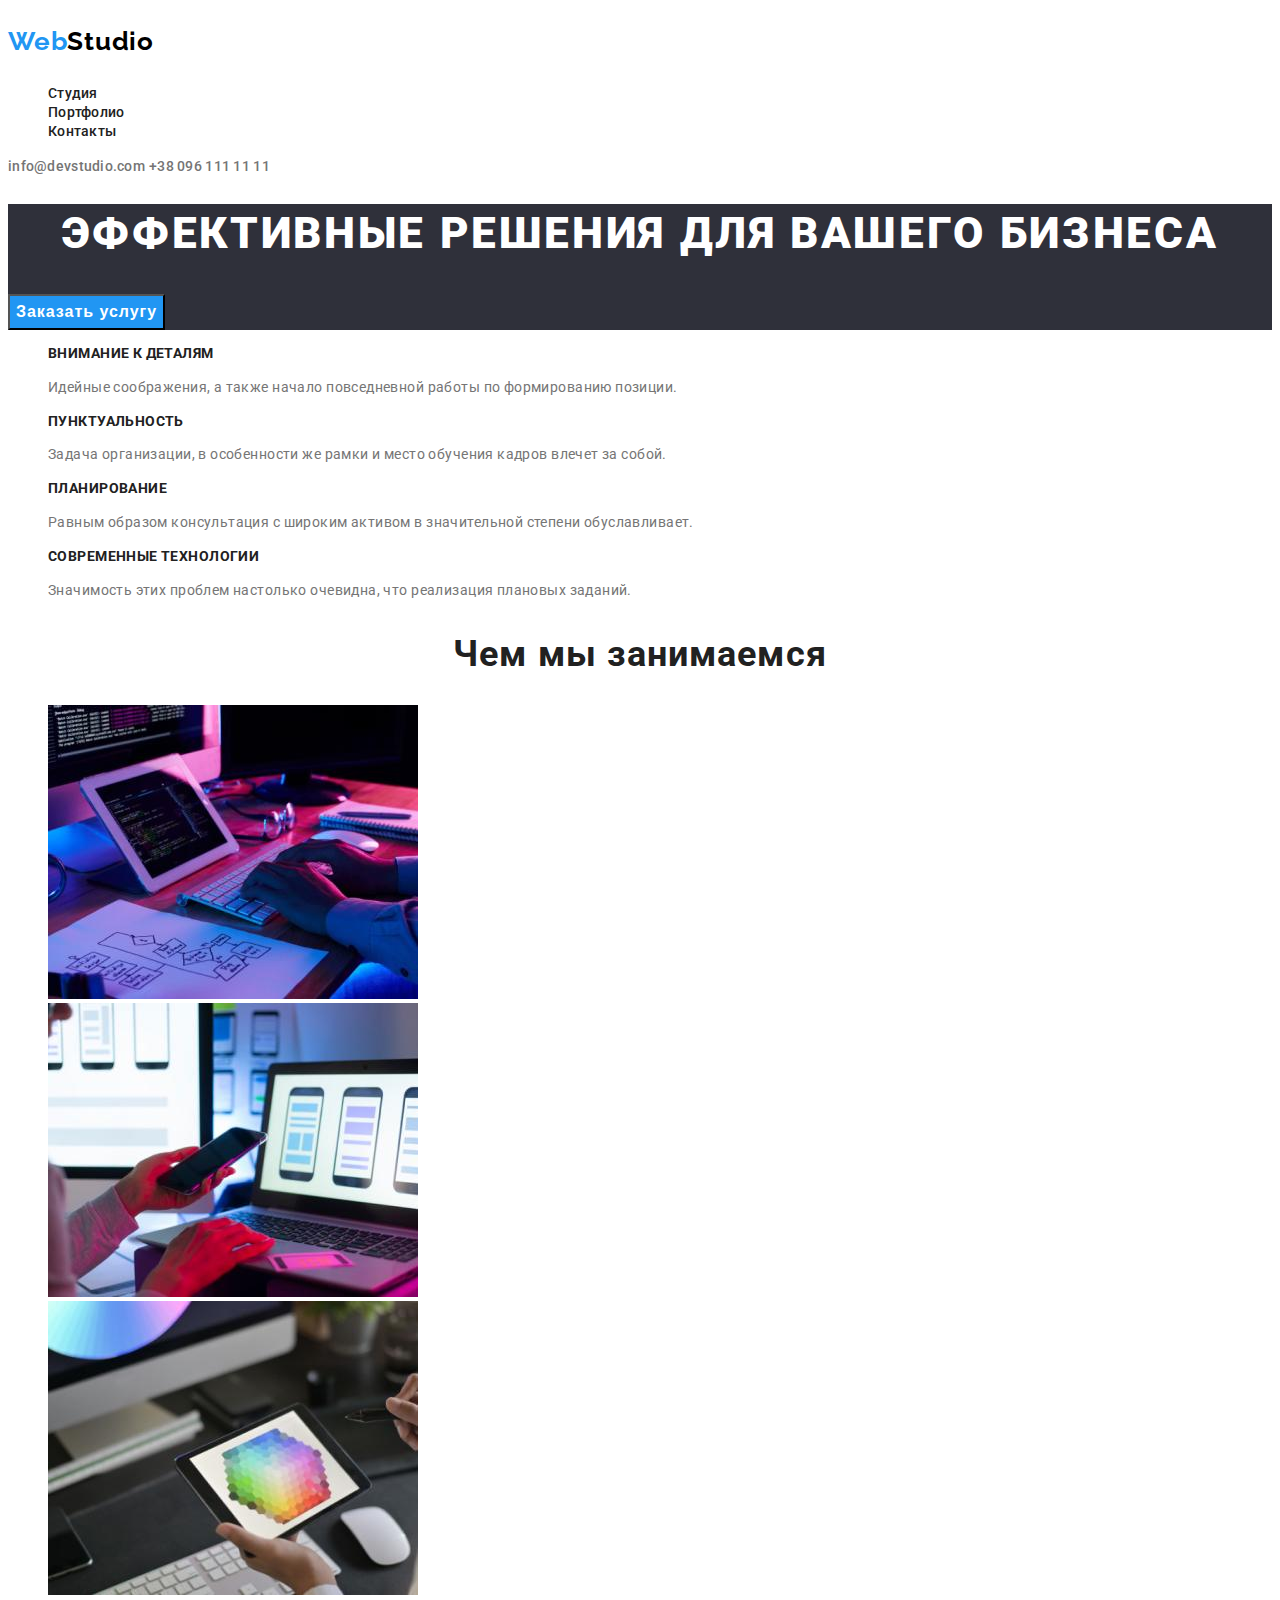
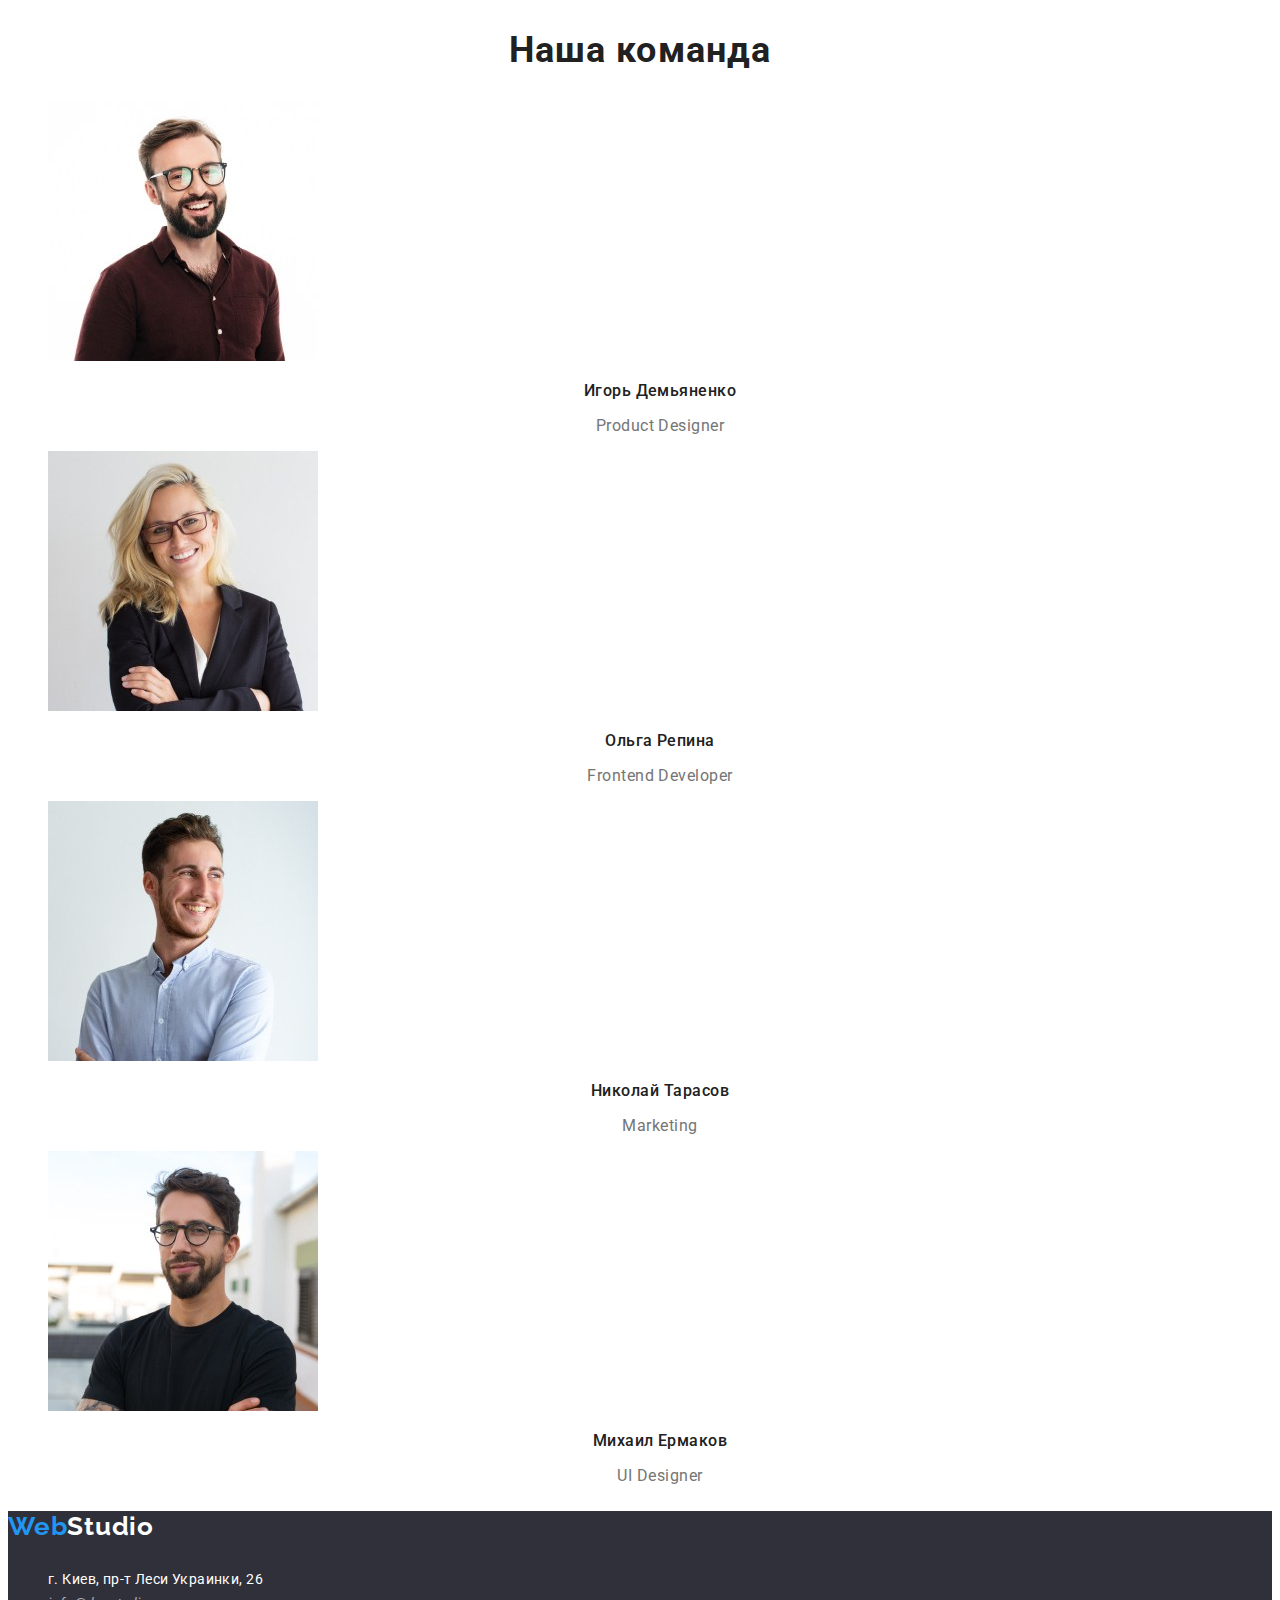
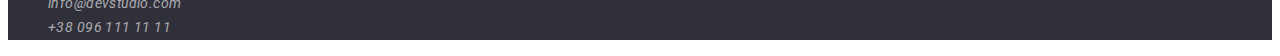
<file: index.html>
<!DOCTYPE html>
<html lang="ru">
<head>
    <meta charset="UTF-8">
    <meta http-equiv="X-UA-Compatible" content="IE=edge">
    <meta name="viewport" content="width=device-width, initial-scale=1.0">
    <link rel="preconnect" href="https://fonts.googleapis.com">
    <link rel="preconnect" href="https://fonts.gstatic.com" crossorigin>
    <link href="https://fonts.googleapis.com/css2?family=Raleway:wght@700&family=Roboto:wght@400;500;700;900&display=swap"
        rel="stylesheet">
    <link rel="stylesheet" href="./css/styles.css">
     <title>Главная</title>
</head>
<body>
    <header>
        <nav>
            <a class="logo" href="index.html"> <p class="first-logo-color">Web<span class="second-logo-color">Studio</span></p></a>
            <ul class="list">
                <li>
                    <a href="index.html" class="link-navigation link">Студия</a>
                </li>
                <li>
                    <a href="portfolio.html" class="link-navigation link">Портфолио</a>
                </li>
                <li>
                    <a href="Контакты" class="link-navigation link">Контакты</a>
                </li>
            </ul>
        </nav>
        <a href="mailto:info@devstudio.com" class="header-mail link">info@devstudio.com</a>
        <a href="tel:+380961111111" class="header-tel link">+38 096 111 11 11</a>
    </header>
    <main>
        <div class="main-title">
            <h1 class="title-text">Эффективные решения для вашего бизнеса</h1>
            <button type="button" class="title-button">Заказать услугу</button>
        </div>
        <section>
            <ul class="list">
                <li>
                    <h3 class="title-list">Внимание к деталям</h3>
                    <p class="list-text">Идейные соображения, а также начало повседневной работы по формированию позиции.</p>
                </li>
                <li>
                    <h3 class="title-list">Пунктуальность</h3>
                    <p class="list-text">Задача организации, в особенности же рамки и место обучения кадров влечет за собой.</p>
                </li>
                <li>
                    <h3 class="title-list">Планирование</h3>
                    <p class="list-text">Равным образом консультация с широким активом в значительной степени обуславливает.</p>
                </li>
                <li>
                    <h3 class="title-list">Современные технологии</h3>
                    <p class="list-text">Значимость этих проблем настолько очевидна, что реализация плановых заданий.</p>
                </li>
            </ul>
        </section>
        <section>
            <h2 class="heading-section-doit">Чем мы занимаемся</h2>
            <ul class="list">
                <li>
                    <img src="./images/box 1.jpg" alt="work" width="370" height="294">
                </li>
                <li>
                    <img src="./images/box 2.jpg" alt="work" width="370" height="294">
                </li>
                <li>
                    <img src="./images/box 3.jpg" alt="work" width="370" height="294">
                </li>
            </ul>
        </section>
        <section>
            <h2 class="heading-section-teem">Наша команда</h2>
            <ul class="list">
                <li>
                    <img src="./images/img.jpg" alt="Портрет человека Игорь Демьяненко" width="270" height="260">
                    <h3 class="list-teem-name">Игорь Демьяненко</h3>
                    <p lang="en" class="list-teem-position">Product Designer</p>
                </li>
                <li>
                    <img src="./images/img (1).jpg" alt="Портрет человека Ольга Репина" width="270" height="260">
                    <h3 class="list-teem-name">Ольга Репина</h3>
                    <p lang="en" class="list-teem-position">Frontend Developer</p>
                </li>
                <li>
                    <img src="./images/img (2).jpg" alt=" Портрет человека Николай Тарасов" width="270" height="260">
                    <h3 class="list-teem-name">Николай Тарасов</h3>
                    <p lang="en" class="list-teem-position">Marketing</p>
                </li>
                <li>
                    <img src="./images/img (3).jpg" alt="Портрет человека Михаил Ермаков" width="270" height="260">
                    <h3 class="list-teem-name">Михаил Ермаков</h3>
                    <p lang="en" class="list-teem-position">UI Designer</p>
                </li>
            </ul>
        </section>
    </main>
    <footer class="footer">
        <a class="logo" href="index.html">
            <p class="first-logo-color link">Web<span class="second-logo-color-2">Studio</span></p>
        </a>
        <address>
            <ul class="list">
                <li>
                    <a href="https://goo.gl/maps/amdqTP33AeM6pwAu6" target="_blank" class="footer-addres link">г. Киев, пр-т Леси Украинки, 26</a>
                </li>
                <li>
                    <a href="mailto:info@devstudio.com" class="footer-mail link">info@devstudio.com</a>
                </li>
                <li>
                    <a href="tel:+380961111111" class="footer-tel link">+38 096 111 11 11</a>
                </li>
            </ul>
        </address>

    </footer>
</body>
</html>
</file>
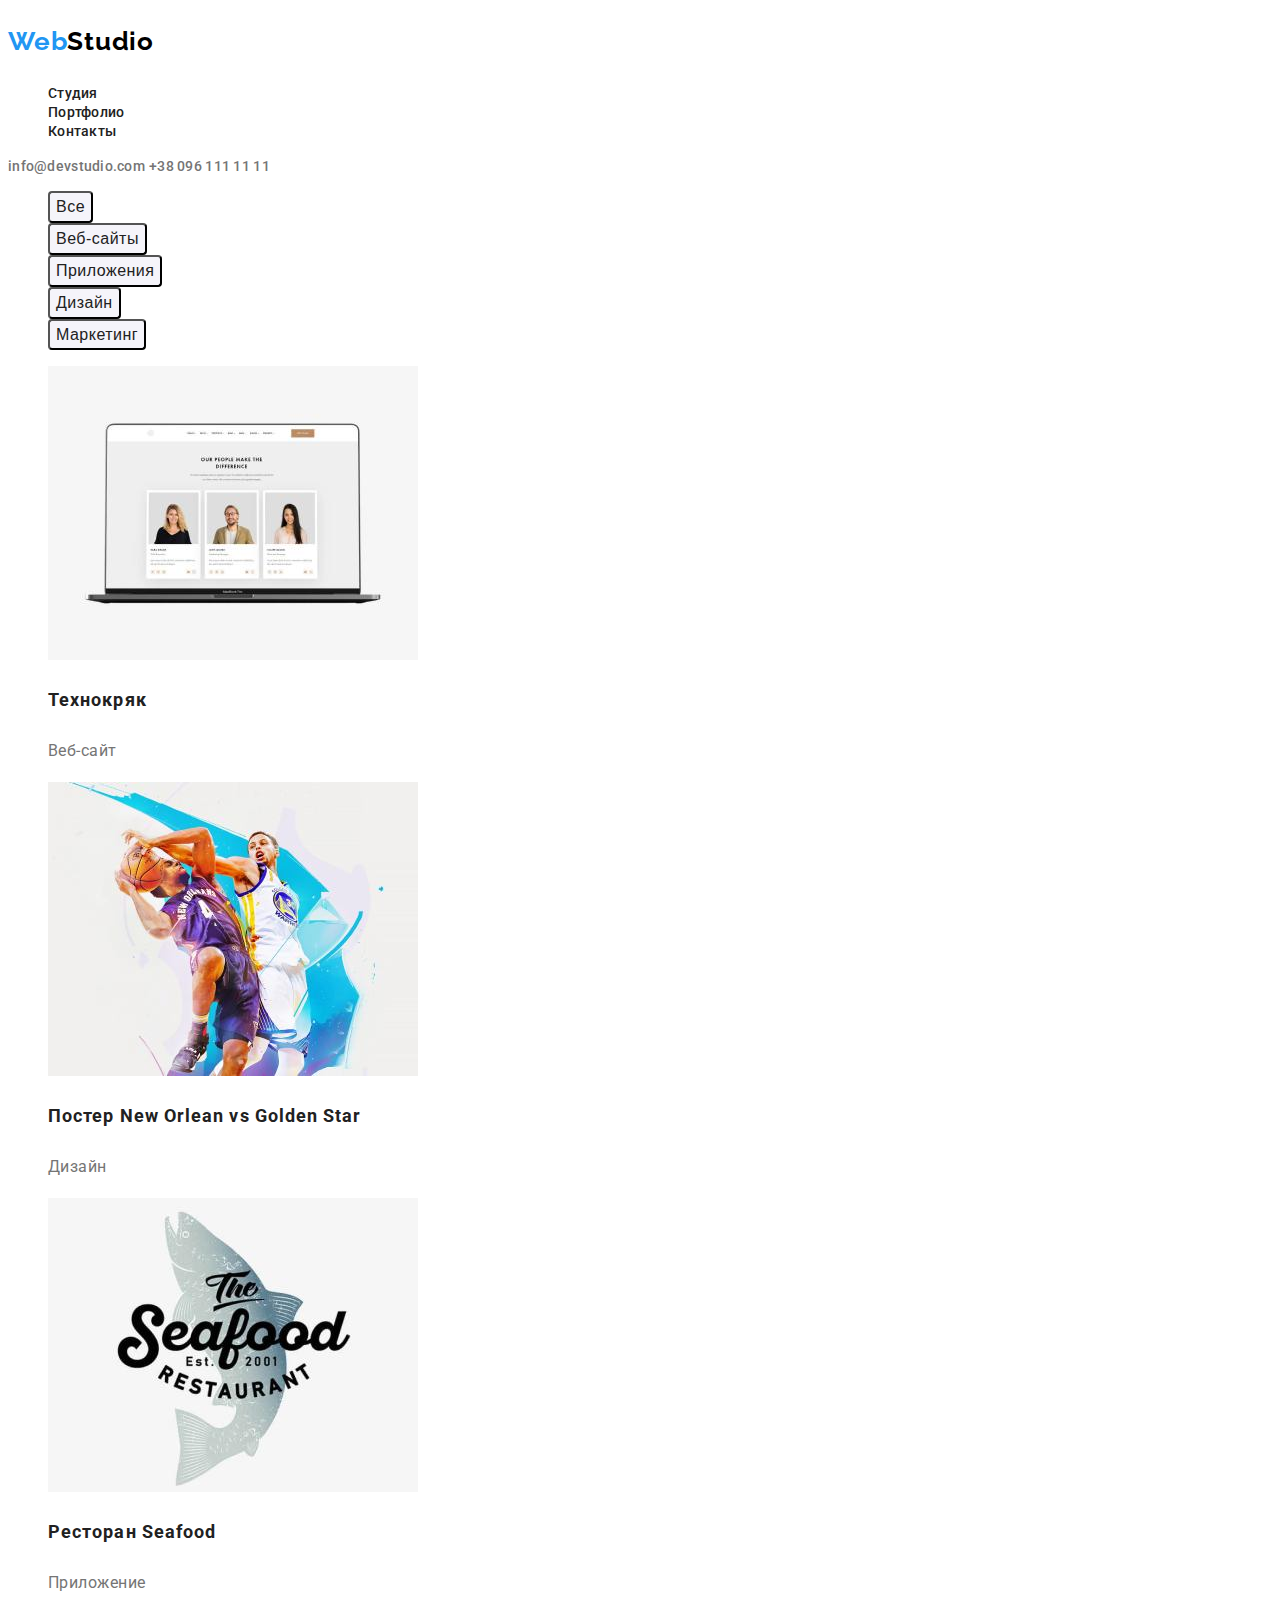
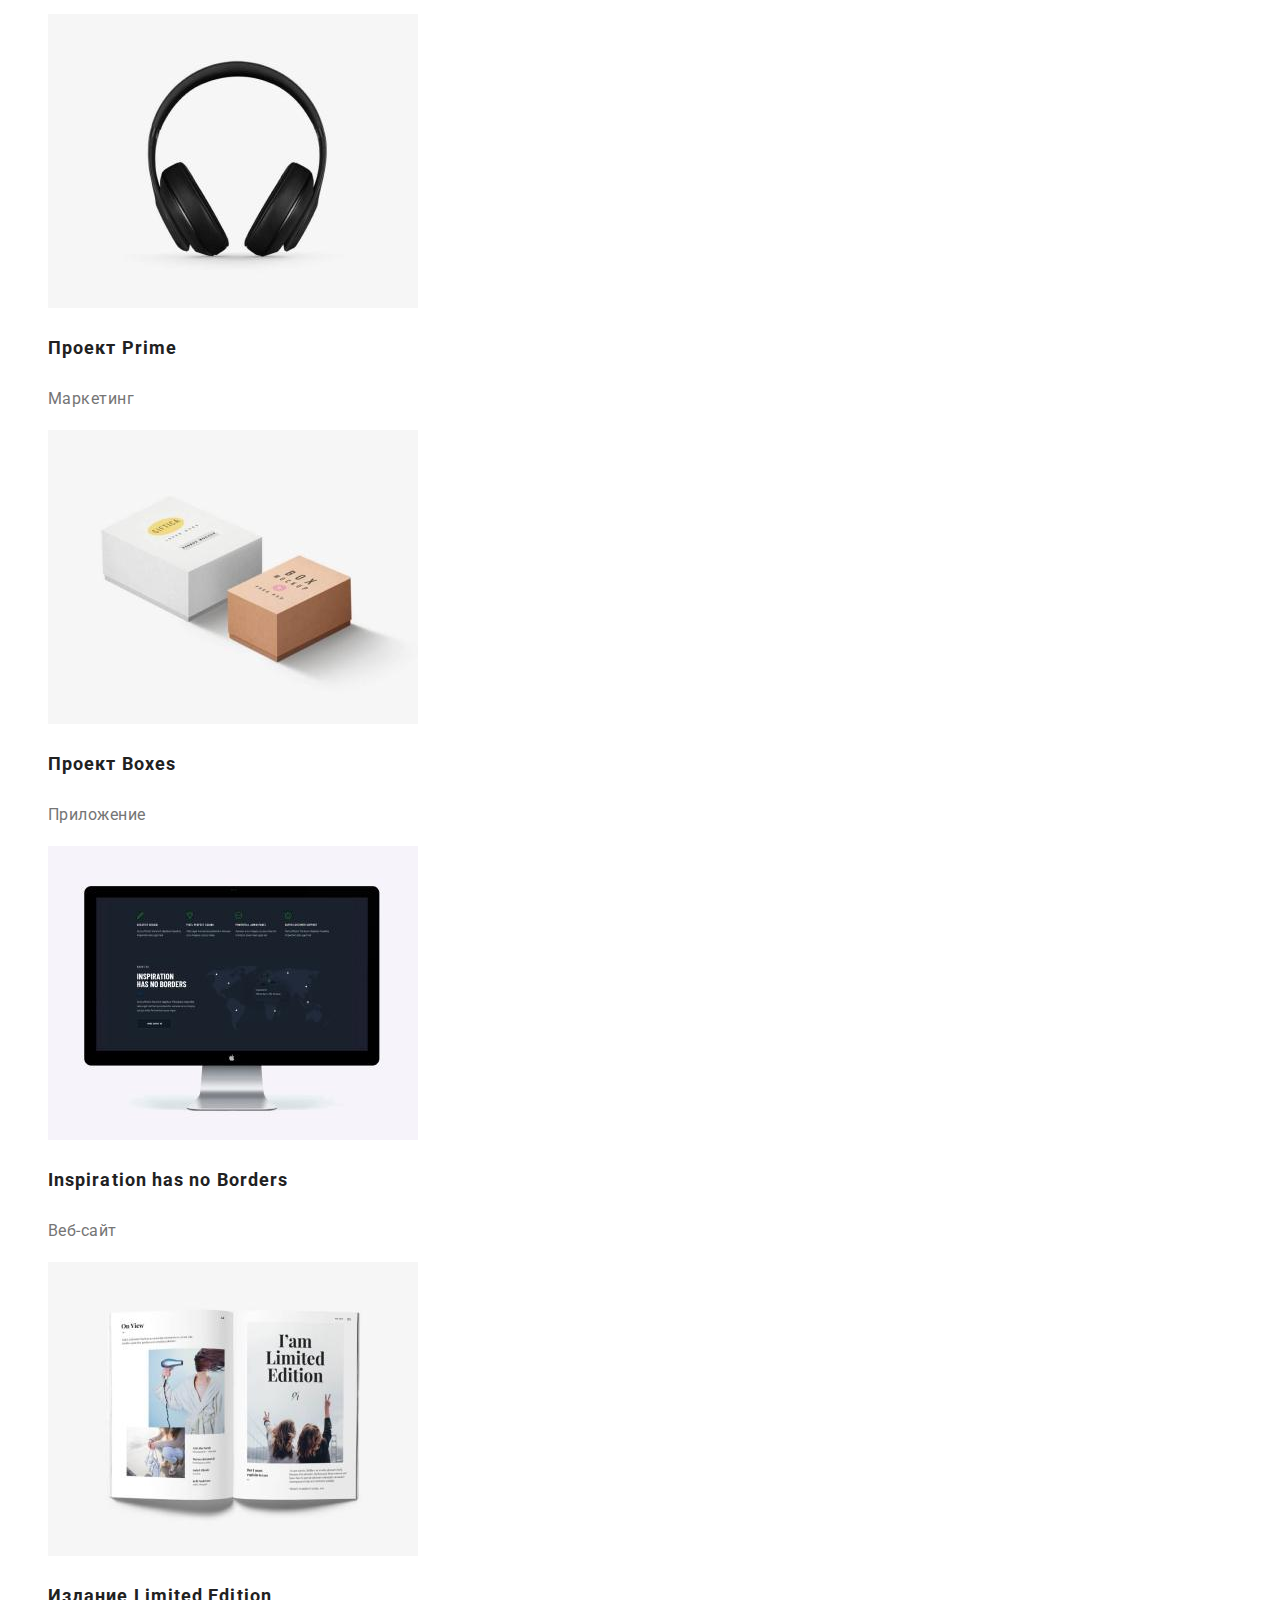
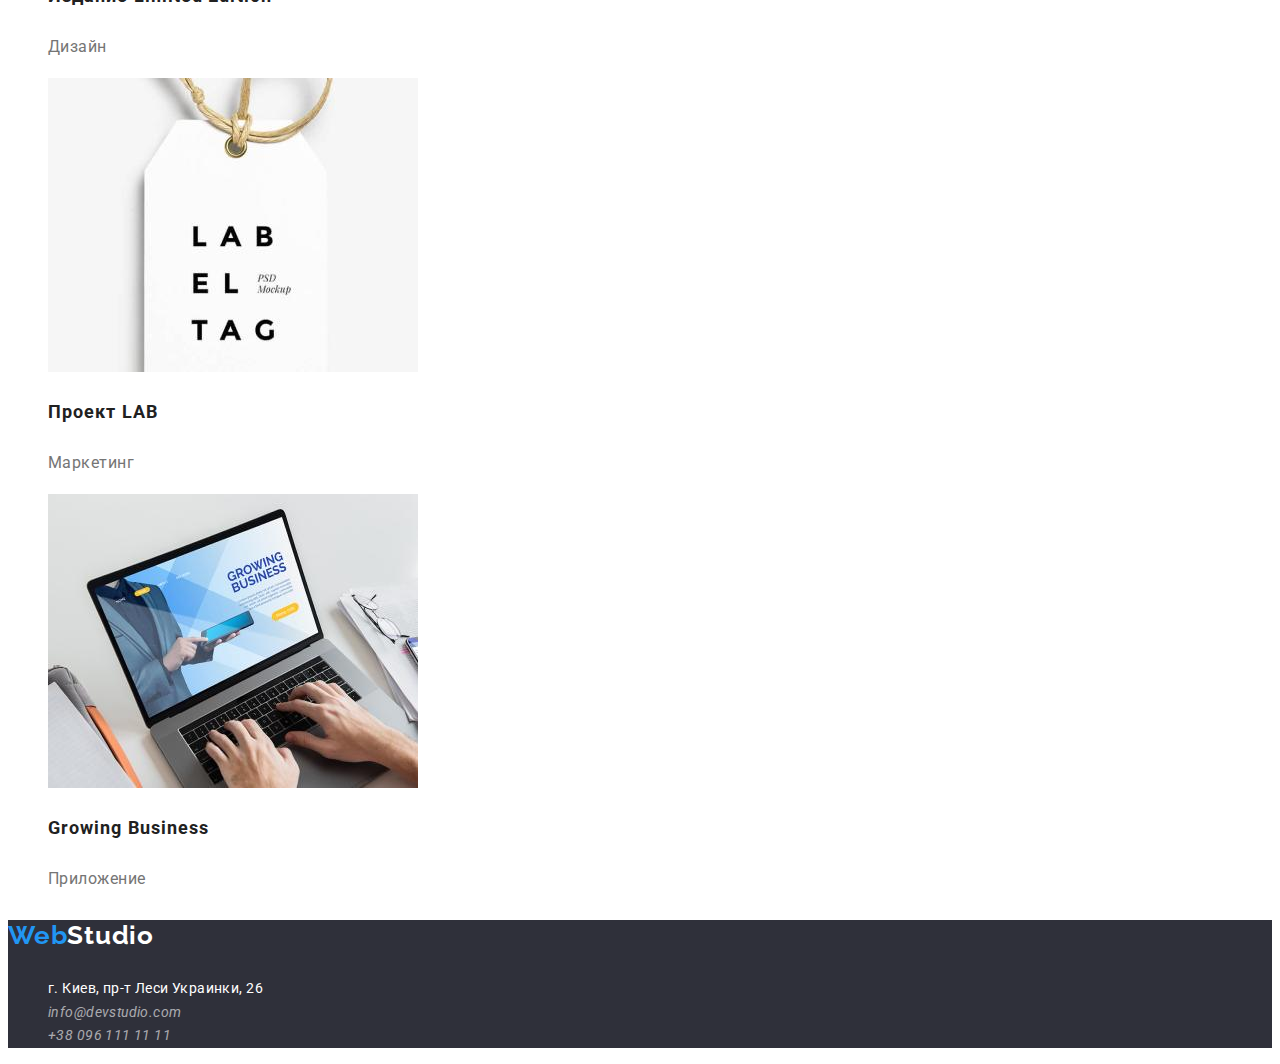
<file: portfolio.html>
<!DOCTYPE html>
<html lang="ru">
<head>
    <meta charset="UTF-8">
    <meta http-equiv="X-UA-Compatible" content="IE=edge">
    <meta name="viewport" content="width=device-width, initial-scale=1.0">
    <link rel="preconnect" href="https://fonts.googleapis.com">
    <link rel="preconnect" href="https://fonts.gstatic.com" crossorigin>
    <link href="https://fonts.googleapis.com/css2?family=Raleway:wght@700&family=Roboto:wght@400;500;700;900&display=swap"
        rel="stylesheet">
    <link rel="stylesheet" href="./css/styles.css">    
    <title>Портфолио</title>
</head>
<body>
<header>
    <nav>
        <a class="logo" href="index.html">
            <p class="first-logo-color">Web<span class="second-logo-color">Studio</span></p>
        </a>
        <ul class="list">
            <li>
                <a href="index.html" class="link-navigation link">Студия</a>
            </li>
            <li>
                <a href="portfolio.html" class="link-navigation link">Портфолио</a>
            </li>
            <li>
                <a href="Контакты" class="link-navigation link">Контакты</a>
            </li>
        </ul>
    </nav>
    <a href="mailto:info@devstudio.com" class="header-mail link">info@devstudio.com</a>
    <a href="tel:+380961111111" class="header-tel link">+38 096 111 11 11</a>
</header>
    <main>
        <section>
            <ul class="list">
                <li >
                    <button class="portfolio-list-btn list-btn" type="button">Все</button>
                </li>
                <li>
                    <button class="portfolio-list-btn list-btn" type="button">Веб-сайты</button>
                </li>
                <li>
                    <button class="portfolio-list-btn list-btn" type="button">Приложения</button>
                </li>
                <li>
                    <button class="portfolio-list-btn list-btn" type="button">Дизайн</button>
                </li>
                <li>
                    <button class="portfolio-list-btn list-btn" type="button">Маркетинг</button>
                </li>
            </ul>
            <ul class="list">
                <li>
                    <img src="./images/portfolio1.jpg" alt="Портфолио1" width="370" height="294">
                    <h3 class="portfolio-client-name">Технокряк</h3>
                    <p class="portfolio-client-product">Веб-сайт</p>
                </li>
                <li>
                    <img src="./images/portfolio2.jpg" alt="Портфолио2" width="370" height="294">
                    <h3 class="portfolio-client-name">Постер <span lang="en">New Orlean vs Golden Star</span></h3>
                    <p class="portfolio-client-product">Дизайн</p>
                </li>
                <li>
                    <img src="./images/portfolio3.jpg" alt="Портфолио3" width="370" height="294">
                    <h3 class="portfolio-client-name">Ресторан <span lang="en">Seafood</span></h3>
                    <p class="portfolio-client-product">Приложение</p>
                </li>
                <li>
                    <img src="./images/portfolio4.jpg" alt="Портфолио4" width="370" height="294">
                    <h3 class="portfolio-client-name">Проект <span lang="en">Prime</span></h3>
                    <p class="portfolio-client-product">Маркетинг</p>
                </li>
                <li>
                    <img src="./images/portfolio5.jpg" alt="Портфолио5" width="370" height="294">
                    <h3 class="portfolio-client-name">Проект <span lang="en">Boxes</span></h3>
                    <p class="portfolio-client-product">Приложение</p>
                </li>
                <li>
                    <img src="./images/portfolio6.jpg" alt="Портфолио6" width="370" height="294">
                    <h3 class="portfolio-client-name" lang="en">Inspiration has no Borders</h3>
                    <p class="portfolio-client-product">Веб-сайт</p>
                </li>
                <li>
                    <img src="./images/portfolio7.jpg" alt="Портфолио7" width="370" height="294">
                    <h3 class="portfolio-client-name">Издание <span lang="en">Limited Edition</span></h3>
                    <p class="portfolio-client-product">Дизайн</p>
                </li>
                <li>
                    <img src="./images/portfolio8.jpg" alt="Портфолио8" width="370" height="294">
                    <h3 class="portfolio-client-name">Проект <span lang="en">LAB</span></h3>
                    <p class="portfolio-client-product">Маркетинг</p>
                </li>
                <li>
                    <img src="./images/portfolio9.jpg" alt="Портфолио9" width="370" height="294">
                    <h3 class="portfolio-client-name" lang="en">Growing Business</h3>
                    <p class="portfolio-client-product">Приложение</p>
                </li>
            </ul>
        </section>
    </main>
    <footer class="footer">
        <a class="logo" href="index.html">
            <p class="first-logo-color link">Web<span class="second-logo-color-2">Studio</span></p>
        </a>
        <address>
            <ul class="list">
                <li>
                    <a href="https://goo.gl/maps/amdqTP33AeM6pwAu6" target="_blank" class="footer-addres link">г. Киев, пр-т
                        Леси Украинки, 26</a>
                </li>
                <li>
                    <a href="mailto:info@devstudio.com" class="footer-mail link">info@devstudio.com</a>
                </li>
                <li>
                    <a href="tel:+380961111111" class="footer-tel link">+38 096 111 11 11</a>
                </li>
            </ul>
        </address>
    
    </footer>
</body>
</html>
</file>
<file: css/styles.css>
:root {
  --main-title-color: #ffffff;
  --title-color: #212121;
  --text-color: #757575;
  --logo-title-color: #2196f3;
  --second-logo-title-color: #000000;
}

body {
  font-family: Roboto, sans-serif;
  font-style: normal;
}
.list {
  list-style: none;
}
.link {
  text-decoration: none;
}
.link:hover,
.link:focus {
  color: var(--logo-title-color);
}
.logo {
  text-decoration: none;
}
/*----------------------header-------------------------*/
.logo {
  text-decoration: none;
}
.first-logo-color {
  font-family: Raleway;
  font-style: normal;
  font-weight: bold;
  font-size: 26px;
  line-height: 1.19;
  letter-spacing: 0.03em;
  color: var(--logo-title-color);
  text-decoration: none;
}
.second-logo-color {
  color: var(--second-logo-title-color);
}
.link-navigation {
  font-weight: 500;
  font-size: 14px;
  line-height: 1.14;
  letter-spacing: 0.02em;
  color: var(--title-color);
}
.header-mail {
  font-weight: 500;
  font-size: 14px;
  line-height: 1.14;
  letter-spacing: 0.02em;
  color: var(--text-color);
}
.header-tel {
  font-weight: 500;
  font-size: 14px;
  line-height: 1.14;
  letter-spacing: 0.02em;
  color: var(--text-color);
}
/*------------------------------------main-----------------------*/
.main-title {
  background-color: #2f303a;
}
.title-text {
  font-weight: 900;
  font-size: 44px;
  line-height: 1.36;
  text-align: center;
  letter-spacing: 0.06em;
  text-transform: uppercase;
  color: var(--main-title-color);
}
.title-button {
  font-weight: bold;
  font-size: 16px;
  line-height: 1.87;
  display: flex;
  align-items: center;
  text-align: center;
  letter-spacing: 0.06em;
  background-color: var(--logo-title-color);
  color: var(--main-title-color);
}
.title-list {
  font-weight: bold;
  font-size: 14px;
  line-height: 1.14;
  letter-spacing: 0.03em;
  text-transform: uppercase;
  color: var(--title-color);
}
.list-text {
  font-weight: normal;
  font-size: 14px;
  line-height: 1.71;
  letter-spacing: 0.03em;
  color: var(--text-color);
}
.heading-section-doit {
  font-weight: bold;
  font-size: 36px;
  line-height: 1.17;
  text-align: center;
  letter-spacing: 0.03em;
  color: var(--title-color);
}
.heading-section-teem {
  font-weight: bold;
  font-size: 36px;
  line-height: 1.17;
  text-align: center;
  letter-spacing: 0.03em;
  color: var(--title-color);
}
.list-teem-name {
  font-weight: 500;
  font-size: 16px;
  line-height: 1.19;
  text-align: center;
  letter-spacing: 0.03em;
  color: var(--title-color);
}
.list-teem-position {
  font-weight: normal;
  font-size: 16px;
  line-height: 1.19;
  text-align: center;
  letter-spacing: 0.03em;
  color: var(--text-color);
}
/*------------------------------------footer--------------------------------*/
.footer {
  background-color: #2f303a;
}
.second-logo-color-2 {
  color: #ffffff;
}
.footer-addres {
  font-style: normal;
  font-weight: normal;
  font-size: 14px;
  line-height: 1.71;
  letter-spacing: 0.03em;
  color: #ffffff;
}
.footer-mail {
  font-weight: normal;
  font-size: 14px;
  line-height: 1.71;
  letter-spacing: 0.03em;
  color: rgba(255, 255, 255, 0.6);
}
.footer-tel {
  font-weight: normal;
  font-size: 14px;
  line-height: 1.71;
  letter-spacing: 0.03em;
  color: rgba(255, 255, 255, 0.6);
}
/*---------------------------------------------------------portfolio-------------------------------------------------*/
.portfolio-list-btn {
  font-weight: 500;
  font-size: 16px;
  line-height: 1.62;
  text-align: center;
  letter-spacing: 0.03em;
  color: var(--title-color);
}
.list-btn {
  background: #f5f4fa;
  border-radius: 4px;
}
.portfolio-client-name {
  font-weight: bold;
  font-size: 18px;
  line-height: 2;
  letter-spacing: 0.06em;
  color: var(--title-color);
}
.portfolio-client-product {
  font-weight: normal;
  font-size: 16px;
  line-height: 1.87;
  letter-spacing: 0.03em;
  color: var(--text-color);
}
</file>
